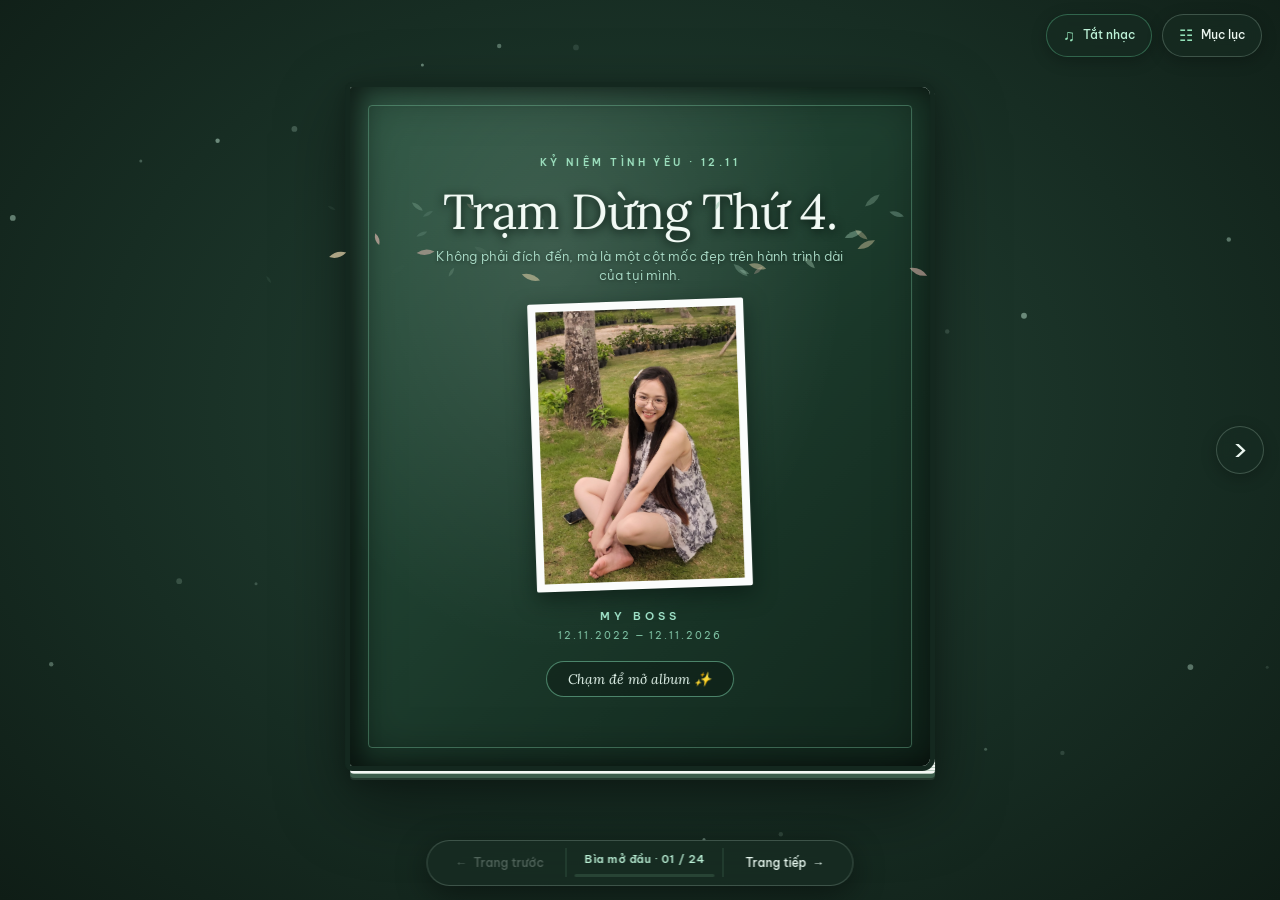
<file: site/index.html>
<!doctype html>
<html lang="vi">
<head>
  <meta charset="utf-8">
  <meta name="viewport" content="width=device-width, initial-scale=1, viewport-fit=cover">
  <meta name="theme-color" content="#264639">
  <meta name="description" content="My Boss · 4 năm bên nhau, ngàn khoảnh khắc thương yêu. Cuốn album kỷ niệm tình yêu 12.11.">
  <title>My Boss · 4 Năm Bên Nhau (12.11)</title>
  
  <link rel="icon" href="data:image/svg+xml,%3Csvg xmlns='http://www.w3.org/2000/svg' viewBox='0 0 64 64'%3E%3Crect width='64' height='64' rx='18' fill='%236b9080'/%3E%3Ctext x='11' y='46' font-size='38'%3E🌿%3C/text%3E%3C/svg%3E">
  
  <!-- Google Fonts: Lora, Be Vietnam Pro, Dancing Script -->
  <link rel="preconnect" href="https://fonts.googleapis.com">
  <link rel="preconnect" href="https://fonts.gstatic.com" crossorigin>
  <link href="https://fonts.googleapis.com/css2?family=Be+Vietnam+Pro:ital,wght@0,300;0,400;0,500;0,600;0,700;1,400&family=Dancing+Script:wght@500;600;700&family=Lora:ital,wght@0,400;0,500;0,600;1,400;1,500&display=swap" rel="stylesheet">
  
  <meta http-equiv="Cache-Control" content="no-cache, no-store, must-revalidate">
  <meta http-equiv="Pragma" content="no-cache">
  <meta http-equiv="Expires" content="0">
  
  <link rel="stylesheet" href="style.css?v=3">
  <script src="photos.js?v=3" defer></script>
  <script src="love-music.js?v=3" defer></script>
  <script src="effects.js?v=3" defer></script>
  <script src="app.js?v=3" defer></script>
</head>
<body class="immersive">

  <!-- Header controls -->
  <header class="reader-header">
    <a class="brand" href="#home" id="home-link" aria-label="Về bìa album">
      <span aria-hidden="true">🌿</span> My Boss<span class="brand-dot">.</span>
    </a>
    <span class="edition">KỶ NIỆM 4 NĂM YÊU NHAU · 12.11</span>
    <div class="header-actions">
      <button class="music-toggle" id="music-toggle" type="button" aria-pressed="false" aria-label="Bật nhạc tình yêu">
        <span class="music-icon" aria-hidden="true">♫</span>
        <span class="music-label">Bật nhạc</span>
      </button>
      <button class="contents-button" id="open-contents" type="button">
        <span aria-hidden="true">☷</span> Mục lục
      </button>
    </div>
  </header>

  <!-- Main book reader -->
  <main class="reader" aria-label="Cuốn album kỷ niệm 4 năm của Boss">
    <div class="chapter-bar">
      <span class="chapter-overline" id="chapter-overline">KỶ NIỆM 4 NĂM YÊU NHAU</span>
      <p id="chapter-title">4 năm bên em, ngàn điều tuyệt vời.</p>
      <span class="chapter-part" id="chapter-part">12.11.2022 — 12.11.2026</span>
    </div>

    <div class="book-stage">
      <button class="edge-button previous" id="edge-prev" type="button" aria-label="Trang trước">‹</button>
      <div class="book-frame" id="book-frame">
        <div class="book" id="book" aria-label="Trang album đang mở"></div>
      </div>
      <button class="edge-button next" id="edge-next" type="button" aria-label="Trang tiếp theo">›</button>
    </div>

    <!-- Controls at bottom -->
    <div class="reader-controls">
      <button class="turn-button" id="prev-page" type="button" aria-label="Trang trước">
        <span aria-hidden="true">←</span> <span>Trang trước</span>
      </button>
      <div class="page-position">
        <button type="button" id="page-indicator" aria-label="Mở mục lục album">Bìa album</button>
        <div class="page-track" aria-hidden="true"><span id="page-progress"></span></div>
        <span class="gesture-hint">Dùng phím ← → hoặc vuốt để lật trang</span>
      </div>
      <button class="turn-button" id="next-page" type="button" aria-label="Trang tiếp">
        <span>Trang tiếp</span> <span aria-hidden="true">→</span>
      </button>
    </div>
  </main>

  <footer class="reader-footer">
    <span>15 khoảnh khắc · 4 năm thương mến</span>
    <span>Dành riêng cho Boss của anh ❤️</span>
  </footer>

  <!-- Dialog: Table of contents -->
  <dialog class="contents-dialog" id="contents-dialog" aria-labelledby="contents-title">
    <div class="dialog-header">
      <div>
        <span class="overline">HÀNH TRÌNH 4 NĂM BÊN NHAU</span>
        <h2 id="contents-title">Từng trang kỷ niệm</h2>
      </div>
      <button class="round-button" id="close-contents" type="button" aria-label="Đóng mục lục">×</button>
    </div>
    <nav class="contents-list" id="contents-list" aria-label="Các chương của album"></nav>
  </dialog>

  <!-- Dialog: Lightbox to view full photo -->
  <dialog class="lightbox" id="lightbox" aria-label="Xem ảnh lớn">
    <div class="lightbox-top">
      <span id="photo-count" aria-live="polite"></span>
      <button class="round-button" id="close-photo" type="button" aria-label="Đóng ảnh">×</button>
    </div>
    <div class="lightbox-stage">
      <button class="round-button lightbox-prev" id="prev-photo" type="button" aria-label="Ảnh trước">←</button>
      <img id="lightbox-image" alt="">
      <button class="round-button lightbox-next" id="next-photo" type="button" aria-label="Ảnh tiếp theo">→</button>
    </div>
    <p id="photo-caption" aria-live="polite"></p>
  </dialog>

  <!-- Letter template (Anniversary Letter) -->
  <template id="letter-template">
    <article class="letter-content" id="letter-content" hidden>
      <div class="letter-date">12 tháng 11 · Kỷ niệm 4 năm tình yêu</div>
      <h3 tabindex="-1" id="letter-greeting">Gửi Em,</h3>
      <p>Hôm nay là ngày 12 tháng 11 — tròn 4 năm kể từ ngày anh có may mắn: được ở bên cạnh em.</p>
      <p>4 năm, hơn 1.460 ngày trôi qua, từ những ngày đầu bỡ ngỡ cho đến hôm nay, em đã trở thành điều quen thuộc, bình yên và quan trọng trong cuộc sống của anh. Hạnh phúc với anh đôi khi rất đơn giản: là những chiều tan làm được gặp em, cùng chơi game, cùng lượn xe khắp nơi và thấy em cười vui vẻ.</p>
      <p>Nhìn lại những tấm ảnh và thước phim hai đứa mình cùng gom góp... anh tự bật cười.</p>
      <p>Anh nhớ chuyến đi, những buổi đi chơi, đi ăn của hai đứa.</p>
      <p>Anh nhớ cả lúc em nhí nhố ngồi bệt trên cỏ xanh, rồi cười tít mắt lái chiếc xe điện đồ chơi như một em bé. Nhớ những buổi hẹn hò giản dị ở rạp phim, buổi chiều tỉ mẩn ngồi tô tượng, lần cùng nhau xoay bàn gốm ở Bát Tràng, những tiếng hát trong phòng Music Box hay những bữa tối ấm áp bên ánh nến...</p>
      <p>Dù ngoài kia em có là cô gái mạnh mẽ, thì khi về bên anh, em sẽ mãi là cô gái nhỏ được yêu thương, chiều chuộng và chở che.</p>
      <p>Cảm ơn em vì 4 năm qua đã luôn kiên nhẫn, bao dung và đồng hành cùng anh đi qua những ngày tháng bận rộn, trưởng thành của tuổi trẻ. Sau những giờ làm việc căng thẳng, chính sự vui vẻ của em đã tiếp thêm cho anh rất nhiều năng lượng.</p>
      <p>4 năm đầu tiên của tụi mình đã khép lại thật đẹp. Chặng đường phía trước còn dài, anh chỉ mong "Boss" của anh luôn khỏe mạnh, giữ mãi nụ cười vô tư như bây giờ và cùng anh trải qua thêm thật nhiều mùa kỷ niệm nữa.</p>
      <p class="letter-wish">Chúc mừng kỷ niệm 4 năm tình yêu của chúng mình! ❤️<br>Cứ bình yên bên nhau như thế này em nhé.</p>
      <p class="letter-signature">Yêu và thương em thật nhiều,<br><em>Anh của em<br>Lập Handsome</em></p>
      <div class="letter-actions">
        <button class="text-button" id="save-letter" type="button">Tải lá thư về máy ↓</button>
        <button class="text-button" id="close-letter" type="button">Gấp thư lại ↑</button>
      </div>
    </article>
  </template>

  <p class="sr-only" id="page-announcement" aria-live="polite"></p>
  <p class="audio-status sr-only" aria-live="polite"></p>
</body>
</html>
</file>
<file: site/style.css>
:root {
  --paper: #fcfaf6;
  --paper-mint: #f4f8f5;
  --ink: #22372d;
  --green: #35674f;
  --green-dark: #224333;
  --green-light: #7cb89c;
  --mint: #dcefe5;
  --muted: #6f857a;
  --line: #cdded5;
  --serif: 'Lora', Georgia, serif;
  --sans: 'Be Vietnam Pro', sans-serif;
  --script: 'Dancing Script', cursive;
  color-scheme: light;
}

* { box-sizing: border-box; }

html, body {
  margin: 0;
  width: 100%;
  height: 100%;
  overflow: hidden;
}

body {
  height: 100dvh;
  display: flex;
  flex-direction: column;
  background: radial-gradient(ellipse at 50% 45%, #254436 0%, #172d23 60%, #0f1d16 100%);
  color: var(--ink);
  font: 400 13px/1.7 var(--sans);
  -webkit-font-smoothing: antialiased;
}

button, a {
  -webkit-tap-highlight-color: transparent;
  touch-action: manipulation;
  font: inherit;
  color: inherit;
  cursor: pointer;
  -webkit-user-drag: none;
}

a { text-decoration: none; }
button:disabled { opacity: .28; cursor: default; }
button:focus-visible, a:focus-visible { outline: 2px solid var(--green-light); outline-offset: 4px; }
img { display: block; max-width: 100%; -webkit-user-drag: none; }
h1, h2, h3, p, figure, blockquote { margin: 0; }
h1, h2, h3, blockquote { font-family: var(--serif); font-weight: 400; }
h1 em { font-weight: 400; color: var(--green); font-style: italic; }
[hidden] { display: none !important; }

.sr-only {
  position: absolute;
  width: 1px;
  height: 1px;
  margin: -1px;
  padding: 0;
  overflow: hidden;
  clip: rect(0,0,0,0);
  white-space: nowrap;
}

.overline, .chapter-overline {
  font-size: 9.5px;
  letter-spacing: 2px;
  font-weight: 600;
  color: var(--green);
  text-transform: uppercase;
  display: block;
  line-height: 1.8;
}

/* Reader header */
.reader-header {
  position: fixed;
  top: 14px;
  right: 18px;
  z-index: 30;
  display: flex;
  align-items: center;
  gap: 10px;
}

.brand { display: none; }
.edition { display: none; }

.header-actions {
  display: flex;
  align-items: center;
  gap: 10px;
}

.music-toggle, .contents-button {
  border: 1px solid #c7e5d53b;
  background: #172c22b8;
  color: #ebf6f0;
  -webkit-backdrop-filter: blur(10px);
  backdrop-filter: blur(10px);
  box-shadow: 0 4px 16px #0000003b;
  border-radius: 999px;
  padding: 7px 16px;
  display: flex;
  align-items: center;
  gap: 8px;
  font-size: 12px;
  font-weight: 500;
  min-height: 40px;
  transition: all .25s ease;
}

.music-toggle:hover, .contents-button:hover {
  background: #254435e0;
  border-color: #89cfac66;
  transform: translateY(-1px);
}

.music-icon, .contents-button > span {
  font-size: 16px;
  color: #92e0b7;
}

.music-toggle[aria-pressed=true] {
  color: #bbf0d6;
  border-color: #5bbd8e66;
}

/* Reader stage & Book */
.reader {
  position: fixed;
  inset: 0;
  display: block;
  z-index: 1;
}

.chapter-bar, .reader-footer {
  display: none;
}

.book-stage {
  position: absolute;
  inset: 0;
  display: flex;
  align-items: center;
  justify-content: center;
  padding: clamp(12px, 3vh, 32px) clamp(12px, 3.5vw, 64px);
  padding-bottom: 74px; /* leave room for bottom reader-controls */
}

.book-frame {
  position: relative;
  isolation: isolate;
  width: min(1180px, 100%);
  height: 100%;
  max-height: 690px;
  perspective: 2500px;
  touch-action: pan-y pinch-zoom;
  filter: drop-shadow(0 26px 36px #00000055) drop-shadow(0 6px 10px #0000003b);
  transition: transform 1.3s cubic-bezier(.45, .05, .25, 1);
}

.book-frame:before {
  content: '';
  position: absolute;
  inset: 5px -5px -9px;
  background: repeating-linear-gradient(0deg, #b8cbbe 0 1px, #f2f7f3 1px 3px);
  border-radius: 4px;
  z-index: -1;
  box-shadow: 0 4px 0 #3a5c4a, 0 6px 0 #22372c;
}

.book-frame:after {
  content: '';
  position: absolute;
  top: 0;
  bottom: 0;
  left: calc(50% - 15px);
  width: 30px;
  background: linear-gradient(90deg, transparent, #1a2e2318 35%, #182e2230 50%, #ffffff2b 65%, transparent);
  pointer-events: none;
  z-index: 8;
}

.book {
  height: 100%;
  width: 100%;
  overflow: hidden;
  border-radius: 3px;
}

/* Spread & Papers */
.spread {
  height: 100%;
  width: 100%;
  display: grid;
  grid-template-columns: 1fr 1fr;
  background: var(--paper);
}

.paper {
  display: flex;
  flex-direction: column;
  min-width: 0;
  min-height: 0;
  padding: 26px 34px 18px;
  background: var(--paper);
  position: relative;
  overflow: hidden;
}

.paper.left {
  background: linear-gradient(90deg, #fcfbf7 94%, #edf5ef);
}

.paper.right {
  background: linear-gradient(90deg, #ebf3ed, #fcfbf7 6%);
}

.page-header {
  flex-shrink: 0;
  margin-bottom: 12px;
}

.page-header h2 {
  font-size: clamp(21px, 2vw, 27px);
  line-height: 1.3;
  color: var(--green-dark);
  margin-top: 4px;
  letter-spacing: -0.5px;
}

.location-badge {
  display: inline-flex;
  align-items: center;
  gap: 5px;
  font-size: 9.5px;
  font-weight: 600;
  letter-spacing: 1.5px;
  color: var(--green);
  background: #e6f3eb;
  border: 1px solid #c7e3d2;
  padding: 3px 10px;
  border-radius: 999px;
  text-transform: uppercase;
  margin: 5px 0 6px;
  width: fit-content;
}

.paper-footer {
  flex-shrink: 0;
  display: flex;
  justify-content: space-between;
  gap: 10px;
  border-top: 1px solid #dcece2;
  padding-top: 9px;
  margin-top: 12px;
  color: var(--muted);
  font-size: 8.5px;
  letter-spacing: 1.2px;
}

/* Story body in left paper */
.story-body {
  flex: 1;
  min-height: 0;
  display: flex;
  flex-direction: column;
  justify-content: center;
  padding: 10px 0;
}

.story-text {
  font-family: var(--serif);
  font-size: clamp(14px, 1.22vw, 15.5px);
  line-height: 2;
  color: #2b4537;
  text-align: justify;
}

.story-ornament {
  margin-top: 16px;
  padding-top: 12px;
  border-top: 1px dashed #d5e5dc;
  display: flex;
  align-items: center;
  gap: 10px;
  font: italic 13px/1.6 var(--serif);
  color: var(--muted);
}

.ornament-leaf {
  font-size: 18px;
  color: var(--green-light);
}

/* Photo print in right paper */
.photo-print {
  --pad: 8px;
  --cap: 36px;
  container-type: size;
  display: flex;
  flex-direction: column;
  align-items: center;
  justify-content: center;
  flex: 1;
  min-height: 0;
  min-width: 0;
}

.photo-trigger {
  flex: none;
  padding: var(--pad);
  border: 0;
  background: #ffffff;
  box-shadow: 0 4px 18px #1932251a, 0 1px 3px #1932250d;
  transform: rotate(-0.8deg);
  transition: transform .25s ease, box-shadow .25s ease;
  border-radius: 2px;
  position: relative;
  overflow: hidden;
}

.photo-print:nth-child(even) .photo-trigger {
  transform: rotate(1deg);
}

.photo-trigger:hover {
  transform: rotate(0deg) translateY(-3px) scale(1.015);
  box-shadow: 0 8px 26px #1932252a;
  z-index: 2;
}

.photo-print > .photo-trigger,
.photo-print > figcaption {
  width: min(100cqw, calc((100cqh - var(--cap) - 2 * var(--pad)) * var(--ar, .75) + 2 * var(--pad)));
}

.photo-window {
  display: block;
  flex: none;
  height: auto;
  aspect-ratio: var(--ar, .75);
  background: #e7f0ea;
  position: relative;
  overflow: hidden;
}

.photo-window > img {
  width: 100%;
  height: 100%;
  object-fit: cover;
  user-select: none;
}

.photo-print figcaption {
  flex: none;
  height: var(--cap);
  display: flex;
  justify-content: space-between;
  align-items: center;
  gap: 8px;
  font: italic 12px/1.4 var(--serif);
  color: #3b574a;
  padding: 8px 2px 0;
  min-height: 0;
  width: max(min(100cqw, 280px), calc((100cqh - var(--cap) - 2 * var(--pad)) * var(--ar, .75) + 2 * var(--pad)));
  max-width: 100cqw;
}

.photo-print figcaption > span {
  min-width: 0;
  overflow: hidden;
  text-overflow: ellipsis;
  white-space: nowrap;
}

.photo-print figcaption > small {
  font: 500 9px var(--sans);
  color: var(--muted);
  flex-shrink: 0;
}

/* Video print */
.photo-print.video-print {
  width: 100%;
}

.video-window {
  width: min(100%, 480px);
  aspect-ratio: 16/9;
  max-height: calc(100cqh - 48px);
  background: #000;
  border-radius: 4px;
  overflow: hidden;
  box-shadow: 0 6px 22px rgba(0, 0, 0, 0.22);
  border: 6px solid #ffffff;
  transform: rotate(-0.8deg);
  transition: transform .25s ease, box-shadow .25s ease;
}

.video-window:hover {
  transform: rotate(0deg) scale(1.01);
  box-shadow: 0 10px 30px rgba(0, 0, 0, 0.3);
}

.video-window video {
  width: 100%;
  height: 100%;
  object-fit: cover;
  display: block;
  background: #000;
}

.video-badge {
  font-size: 9px;
  font-weight: 600;
  letter-spacing: 1px;
  color: #d97706;
  background: #fef3c7;
  border: 1px solid #fde68a;
  padding: 3px 8px;
  border-radius: 4px;
  margin-left: auto;
  flex-shrink: 0;
}

/* Cover Spread */
.cover-spread .paper {
  padding: 34px 40px;
  background: radial-gradient(ellipse at 40% 30%, #fffefe, #f4f8f5 80%) !important;
}

.cover-copy {
  display: flex;
  flex-direction: column;
  justify-content: center;
  align-items: start;
  height: 100%;
}

.cover-copy > .overline {
  margin-bottom: 24px;
}

.full-name {
  font-size: 11px;
  letter-spacing: 3.5px;
  font-weight: 600;
  color: var(--green);
  margin-bottom: 14px;
}

.cover-copy h1 {
  font-size: clamp(28px, 3.2vw, 44px);
  line-height: 1.25;
  letter-spacing: -1px;
  color: var(--green-dark);
}

.cover-sub {
  white-space: pre-line;
  font-size: 12.5px;
  color: #537061;
  line-height: 1.85;
  margin: 16px 0 24px;
}

.primary-button {
  display: inline-flex;
  align-items: center;
  justify-content: center;
  border: 0;
  background: linear-gradient(135deg, #35674f, #224333);
  color: #f2faf5;
  padding: 12px 24px;
  font-size: 11.5px;
  font-weight: 500;
  letter-spacing: 0.5px;
  border-radius: 999px;
  box-shadow: 0 4px 14px #22433344;
  transition: all .25s ease;
}

.primary-button:hover {
  background: linear-gradient(135deg, #448063, #2a5541);
  transform: translateY(-2px);
  box-shadow: 0 6px 20px #22433366;
}

.cover-date {
  font-size: 10px;
  letter-spacing: 1.5px;
  margin-top: 22px;
  color: var(--muted);
}

.cover-portrait {
  height: 100%;
  display: flex;
  flex-direction: column;
  min-height: 0;
  transform: rotate(2deg);
}

.cover-portrait > img {
  min-height: 0;
  flex: 1;
  width: 100%;
  object-fit: cover;
  background: #e2ede6;
  border: 10px solid #ffffff;
  border-radius: 2px;
  box-shadow: 0 8px 24px #1b382926;
}

.cover-portrait figcaption {
  display: flex;
  flex-direction: column;
  align-items: center;
  gap: 4px;
  padding: 14px 0 0;
}

.cover-portrait figcaption strong {
  font: 500 14px var(--serif);
  color: var(--green-dark);
}

.cover-portrait figcaption span {
  font: italic 12px var(--serif);
  color: #4b6859;
}

.cover-seal {
  position: absolute;
  right: 36px;
  bottom: 58px;
  transform: rotate(-8deg);
  border: 1.5px dashed #7db99d;
  border-radius: 50%;
  background: #f4faf6ee;
  padding: 14px 12px;
  font: 600 13px var(--script);
  color: var(--green-dark);
  box-shadow: 0 4px 12px #2243331a;
}

/* Letter Spread */
.letter-spread .paper {
  background: radial-gradient(ellipse at 35% 25%, #ffffff, #f3f8f5 75%) !important;
}

.letter-spread .page-header h2 {
  font: 600 30px/1.25 var(--script);
  color: var(--green-dark);
}

.letter-body {
  flex: 1;
  min-height: 0;
  display: flex;
  flex-direction: column;
  justify-content: flex-start;
  overflow-y: auto;
  padding: 4px 8px 0;
  scrollbar-width: thin;
}

.letter-body p {
  font: 14px/1.9 var(--serif);
  color: #334d40;
  margin-bottom: 12px;
}

.letter-body .salutation {
  font: 600 28px/1.3 var(--script);
  color: var(--green-dark);
  margin-bottom: 12px;
}

.letter-body .letter-wish {
  font: 600 23px/1.4 var(--script);
  color: #2f5f48;
  margin: 16px 0 12px;
}

.letter-body .letter-signature {
  font-size: 13.5px;
  color: #446453;
}

.letter-body .letter-signature em {
  font: 600 32px/1.3 var(--script);
  color: var(--green-dark);
}

.letter-turn {
  font: italic 13px var(--serif) !important;
  color: var(--green-light) !important;
  text-align: right;
  margin-top: auto !important;
}

.letter-snapshot {
  width: min(85%, 260px);
  aspect-ratio: 3/4;
  padding: 8px;
  background: #fff;
  box-shadow: 0 6px 20px rgba(0, 0, 0, 0.12);
  transform: rotate(2deg);
  margin: 12px auto 10px;
  border-radius: 2px;
  flex-shrink: 0;
}

.letter-snapshot img {
  width: 100%;
  height: 80%;
  object-fit: cover;
}

.letter-snapshot figcaption {
  font: italic 11px/1.4 var(--serif);
  color: var(--muted);
  text-align: center;
  padding-top: 6px;
}

.closing-actions {
  display: flex;
  flex-wrap: wrap;
  gap: 10px 20px;
  margin-top: 16px;
}

.text-button {
  border: 0;
  border-bottom: 1.5px solid #8fc9ae;
  background: none;
  font-size: 11px;
  font-weight: 500;
  color: var(--green-dark);
  padding: 8px 0;
  min-height: 40px;
  transition: border-color .2s;
}

.text-button:hover {
  border-color: var(--green);
}

/* Edge navigation buttons */
.edge-button {
  position: fixed;
  z-index: 30;
  top: 50%;
  transform: translateY(-50%);
  width: 48px;
  height: 48px;
  border-radius: 50%;
  font-size: 32px;
  line-height: 1;
  padding-bottom: 4px;
  background: #172c22b8;
  color: #ebf6f0;
  border: 1px solid #c7e5d53b;
  -webkit-backdrop-filter: blur(10px);
  backdrop-filter: blur(10px);
  box-shadow: 0 4px 16px #0000003b;
  display: flex;
  align-items: center;
  justify-content: center;
  transition: all .25s ease;
}

.edge-button.previous { left: 16px; }
.edge-button.next { right: 16px; }

.edge-button:hover:not(:disabled) {
  background: #254435e0;
  border-color: #89cfac66;
  transform: translateY(-50%) scale(1.08);
}

.edge-button:disabled {
  opacity: 0;
  pointer-events: none;
}

/* Reader controls at bottom */
.reader-controls {
  position: fixed;
  bottom: 14px;
  left: 50%;
  transform: translateX(-50%);
  z-index: 30;
  display: flex;
  align-items: center;
  gap: 12px;
  background: #172c22d4;
  border: 1px solid #c7e5d538;
  -webkit-backdrop-filter: blur(12px);
  backdrop-filter: blur(12px);
  border-radius: 999px;
  padding: 6px 18px;
  box-shadow: 0 8px 32px rgba(0, 0, 0, 0.45);
}

.turn-button {
  background: transparent;
  border: 0;
  color: #e6f6ee;
  font-size: 12px;
  font-weight: 500;
  display: inline-flex;
  align-items: center;
  gap: 6px;
  padding: 6px 10px;
  border-radius: 999px;
  transition: all .2s ease;
}

.turn-button:hover:not(:disabled) {
  background: #254636;
  color: #aff0cf;
  transform: translateY(-1px);
}

.page-position {
  display: flex;
  flex-direction: column;
  align-items: center;
  gap: 3px;
  padding: 0 8px;
  border-left: 1px solid #2e4c3d;
  border-right: 1px solid #2e4c3d;
}

#page-indicator {
  background: transparent;
  border: 0;
  color: #b8edd3;
  font-size: 11px;
  font-weight: 600;
  letter-spacing: 0.5px;
  padding: 2px 8px;
  border-radius: 4px;
  transition: background .2s;
  white-space: nowrap;
}

#page-indicator:hover {
  background: #254636;
}

.page-track {
  width: 140px;
  height: 3px;
  background: #284435;
  border-radius: 2px;
  overflow: hidden;
}

#page-progress {
  display: block;
  height: 100%;
  background: linear-gradient(90deg, #71c69b, #9eedc7);
  width: 0%;
  transition: width .3s ease;
}

.gesture-hint {
  display: none;
}

/* Hard Cover opening state */
.hard-cover {
  position: absolute;
  top: 0;
  bottom: 0;
  left: 50%;
  width: 50%;
  z-index: 12;
  transform-style: preserve-3d;
  transform-origin: left center;
  cursor: pointer;
}

.hc-face {
  position: absolute;
  inset: 0;
  backface-visibility: hidden;
  -webkit-backface-visibility: hidden;
  overflow: hidden;
  border-radius: 2px 8px 8px 2px;
}

.hc-back {
  transform: rotateY(180deg);
  border-radius: 8px 2px 2px 8px;
}

.hc-back > .paper {
  width: 100%;
  height: 100%;
}

.hc-front {
  display: flex;
  flex-direction: column;
  align-items: center;
  justify-content: center;
  text-align: center;
  color: #f2faf5;
  outline: 6px solid #14281f;
  background: radial-gradient(ellipse at 35% 25%, #ffffff1f, transparent 55%),
              linear-gradient(135deg, #2b5541, #1a3729 60%, #11261c);
  box-shadow: inset 0 0 50px #00000088, inset 10px 0 20px #00000066;
}

.hc-front:before {
  content: '';
  position: absolute;
  inset: 18px;
  border: 1px solid #7bc5a166;
  border-radius: 4px;
  pointer-events: none;
}

.hc-over {
  font: 600 10px var(--sans);
  letter-spacing: 3.5px;
  color: #9ee2c0;
}

.hc-front h1 {
  font: 400 clamp(28px, 4vw, 50px)/1.15 var(--serif);
  letter-spacing: -1px;
  margin: 14px 20px 14px;
  color: #f2faf5;
  text-shadow: 0 2px 10px #08150f;
}

.hc-sub {
  font: 300 clamp(11.5px, 1.2vw, 13px)/1.5 var(--sans);
  color: #b3e6d1;
  text-align: center;
  max-width: min(85%, 440px);
  margin: -6px 20px 16px;
  letter-spacing: 0.2px;
  text-shadow: 0 1px 4px rgba(0, 0, 0, 0.4);
}

.hc-front h1 em {
  font-style: italic;
  color: #a8eed0;
}

.hc-photo {
  width: min(50%, 220px);
  aspect-ratio: 3/4;
  padding: 8px;
  background: #fbfdfc;
  box-shadow: 0 8px 22px #09171099;
  transform: rotate(-2deg);
  margin: 0 0 20px;
  border-radius: 2px;
}

.hc-photo > img {
  width: 100%;
  height: 100%;
  object-fit: cover;
  display: block;
}

.hc-name {
  font: 600 11px var(--sans);
  letter-spacing: 4px;
  color: #a6ebd0;
}

.hc-date {
  font: 400 10.5px var(--sans);
  letter-spacing: 2px;
  color: #83c7a9;
  margin-top: 6px;
}

.hc-open {
  margin-top: 20px;
  border: 1px solid #73c49e99;
  background: #0000003b;
  color: #e5f7ee;
  font: italic 14px var(--serif);
  padding: 8px 22px;
  border-radius: 999px;
  animation: hc-pulse 2.2s ease-in-out infinite;
}

@keyframes hc-pulse {
  50% { box-shadow: 0 0 0 8px #73c49e28; transform: scale(1.04); }
}

body.immersive .book-frame.book-closed {
  transform: translateX(-25%);
}

.book-closed .book,
.book-opening .book {
  clip-path: inset(-20px -20px -20px 50%);
}

.book-closed:before,
.book-opening:before {
  left: 50% !important;
}

.book-closed:after,
.book-opening:after {
  opacity: 0;
}

/* 3D Page flip leaf */
.turn-layer {
  position: absolute;
  inset: 0;
  z-index: 6;
  pointer-events: none;
  perspective: 2500px;
}

.turn-static {
  position: absolute;
  top: 0;
  bottom: 0;
  width: 50%;
  height: 100%;
  z-index: 1;
}

.turn-static.left { left: 0; }
.turn-static.right { right: 0; }

.flip-leaf {
  position: absolute;
  top: 0;
  bottom: 0;
  width: 50%;
  height: 100%;
  transform-style: preserve-3d;
  z-index: 3;
}

.flip-leaf.forward {
  left: 50%;
  transform-origin: left center;
}

.flip-leaf.backward {
  left: 0;
  transform-origin: right center;
}

.flip-face {
  position: absolute;
  inset: 0;
  backface-visibility: hidden;
  -webkit-backface-visibility: hidden;
  overflow: hidden;
  box-shadow: 0 0 25px #0d221833;
}

.flip-back {
  transform: rotateY(180deg);
}

.flip-face > .paper {
  width: 100%;
  height: 100%;
}

.flip-shade, .turn-cast {
  position: absolute;
  inset: 0;
  pointer-events: none;
  opacity: 0;
  z-index: 5;
}

.flip-front .flip-shade {
  background: linear-gradient(90deg, #10241b1a, #10241b66);
}

.flip-leaf.backward .flip-front .flip-shade {
  background: linear-gradient(270deg, #10241b1a, #10241b66);
}

.flip-back .flip-shade {
  background: linear-gradient(270deg, #10241b1a, #10241b55);
}

.turn-cast {
  background: linear-gradient(90deg, #0e1e1755, #0e1e1700 70%);
}

.turn-cast.from-right {
  background: linear-gradient(270deg, #0e1e1755, #0e1e1700 70%);
}

/* Mobile flip */
.m-leaf {
  position: absolute;
  inset: 0;
  transform-style: preserve-3d;
  transform-origin: left center;
  z-index: 3;
}

.m-face {
  position: absolute;
  inset: 0;
  backface-visibility: hidden;
  -webkit-backface-visibility: hidden;
  overflow: hidden;
}

.m-face > .spread { height: 100%; }
.m-back { transform: rotateY(180deg); background: linear-gradient(90deg, #e7f1eb, #fbfdfc); }
.m-static { position: absolute; inset: 0; z-index: 1; }
.m-static > .spread { height: 100%; }

/* Dialog: Contents */
.contents-dialog, .lightbox {
  border: 0;
  padding: 0;
  color: var(--ink);
  background: var(--paper);
  overscroll-behavior: contain;
}

.contents-dialog::backdrop, .lightbox::backdrop {
  background: #0f1c16cf;
  backdrop-filter: blur(8px);
}

.contents-dialog {
  width: min(840px, 92vw);
  max-height: 86dvh;
  border-radius: 8px;
  box-shadow: 0 20px 80px #09130f66;
}

.dialog-header {
  display: flex;
  justify-content: space-between;
  align-items: center;
  gap: 20px;
  padding: 24px 28px 20px;
  position: sticky;
  top: 0;
  background: #fcfaf6f5;
  z-index: 2;
  backdrop-filter: blur(6px);
  border-bottom: 1px solid var(--line);
}

.dialog-header h2 {
  font-size: 26px;
  letter-spacing: -0.5px;
  color: var(--green-dark);
  margin-top: 6px;
}

.round-button {
  border: 1px solid #b7d1c3;
  background: transparent;
  width: 42px;
  height: 42px;
  border-radius: 50%;
  flex-shrink: 0;
  font-size: 22px;
  display: grid;
  place-items: center;
  color: var(--green-dark);
  transition: all .2s;
}

.round-button:hover:not(:disabled) {
  background: #e3f0e8;
}

.contents-list {
  display: grid;
  grid-template-columns: 1fr 1fr;
  gap: 0 20px;
  padding: 8px 28px 24px;
  max-height: calc(86dvh - 110px);
  overflow-y: auto;
}

.contents-entry {
  border: 0;
  border-bottom: 1px solid var(--line);
  background: none;
  padding: 14px 0;
  display: flex;
  gap: 14px;
  align-items: center;
  text-align: left;
  min-width: 0;
  transition: background .2s;
}

.contents-entry:hover {
  background: #f0f7f380;
}

.contents-entry > img, .contents-icon {
  width: 52px;
  height: 64px;
  object-fit: cover;
  border-radius: 3px;
  flex-shrink: 0;
}

.contents-icon {
  display: grid;
  place-items: center;
  background: #e1eee6;
  font-size: 22px;
  color: var(--green);
}

.contents-entry-copy {
  display: flex;
  flex-direction: column;
  gap: 3px;
  min-width: 0;
}

.contents-entry-copy > small {
  font-size: 8.5px;
  letter-spacing: 1.2px;
  color: var(--muted);
}

.contents-entry-copy > strong {
  font: 500 13px/1.4 var(--serif);
  color: var(--green-dark);
  white-space: nowrap;
  overflow: hidden;
  text-overflow: ellipsis;
}

.contents-entry-copy > span {
  font-size: 11px;
  color: #557263;
  white-space: nowrap;
  overflow: hidden;
  text-overflow: ellipsis;
}

.contents-page {
  font-size: 10px;
  color: var(--green);
  margin-left: auto;
  flex-shrink: 0;
}

/* Lightbox */
.lightbox {
  position: fixed;
  width: 100vw;
  height: 100dvh;
  margin: 0;
  background: #0d1a14;
  color: #f2faf5;
}

.lightbox-top {
  display: flex;
  justify-content: space-between;
  align-items: center;
  padding: 16px 24px;
  height: 70px;
}

.lightbox-top > span {
  font-size: 12px;
  color: #a4cebb;
}

.lightbox .round-button {
  color: #ebf6f0;
  border-color: #3b604e;
}

.lightbox .round-button:hover {
  background: #1e3a2c;
}

.lightbox-stage {
  display: flex;
  align-items: center;
  justify-content: space-between;
  gap: 15px;
  height: calc(100dvh - 140px);
  padding: 5px 24px;
}

.lightbox-stage > img {
  max-width: calc(100% - 120px);
  height: 100%;
  width: 100%;
  object-fit: contain;
}

.lightbox > p {
  text-align: center;
  padding: 12px 28px;
  font-size: 13.5px;
  line-height: 1.5;
  color: #c9e8d8;
  height: 70px;
}

/* Ambient Canvas Layers */
.ambient-scene {
  position: fixed;
  inset: 0;
  overflow: hidden;
  pointer-events: none;
  z-index: 0;
}

.ambient-canvas, .effects-canvas {
  position: fixed;
  inset: 0;
  width: 100%;
  height: 100%;
  pointer-events: none;
}

.effects-canvas {
  z-index: 35;
}

/* Responsive: Tablet & Mobile */
@media (max-width: 760px) {
  .book-stage {
    padding: 8px;
    padding-bottom: 70px;
  }
  .book-frame {
    width: 100%;
    max-height: 860px;
  }
  .book-frame:after {
    display: none;
  }
  .spread {
    display: flex;
    flex-direction: column;
    min-height: 0;
  }
  .paper {
    padding: 14px 18px 10px;
    background: #fcfaf6 !important;
    flex: 1;
    min-height: 0;
  }
  .paper.left { flex: 1.1; }
  .paper.right { border-top: 1px solid var(--line); padding-top: 10px; flex: 1.2; }
  .paper-footer { display: none; }
  .hard-cover { left: 0; width: 100%; }
  body.immersive .book-frame.book-closed { transform: none; }
  .book-closed .book, .book-opening .book { clip-path: none; }
  .book-closed:before, .book-opening:before { left: 0 !important; }
  .hc-front h1 { font-size: clamp(28px, 9vw, 42px); }
  .hc-sub { font-size: 11px; margin: -4px 14px 12px; }
  .cover-copy h1 { font-size: clamp(20px, 5vw, 26px); line-height: 1.25; }
  .hc-photo { width: min(54%, 200px); }
  .contents-list { grid-template-columns: 1fr; padding: 0 18px 18px; }
  .lightbox-stage > img { max-width: 100%; }
  .edge-button { display: none; }
  .reader-controls { width: calc(100% - 24px); justify-content: space-between; }
  .page-track { width: 80px; }
}

@media (min-width: 1101px) {
  body.immersive .book-frame {
    width: 1180px;
    height: 690px;
    flex: none;
  }
}
</file>
